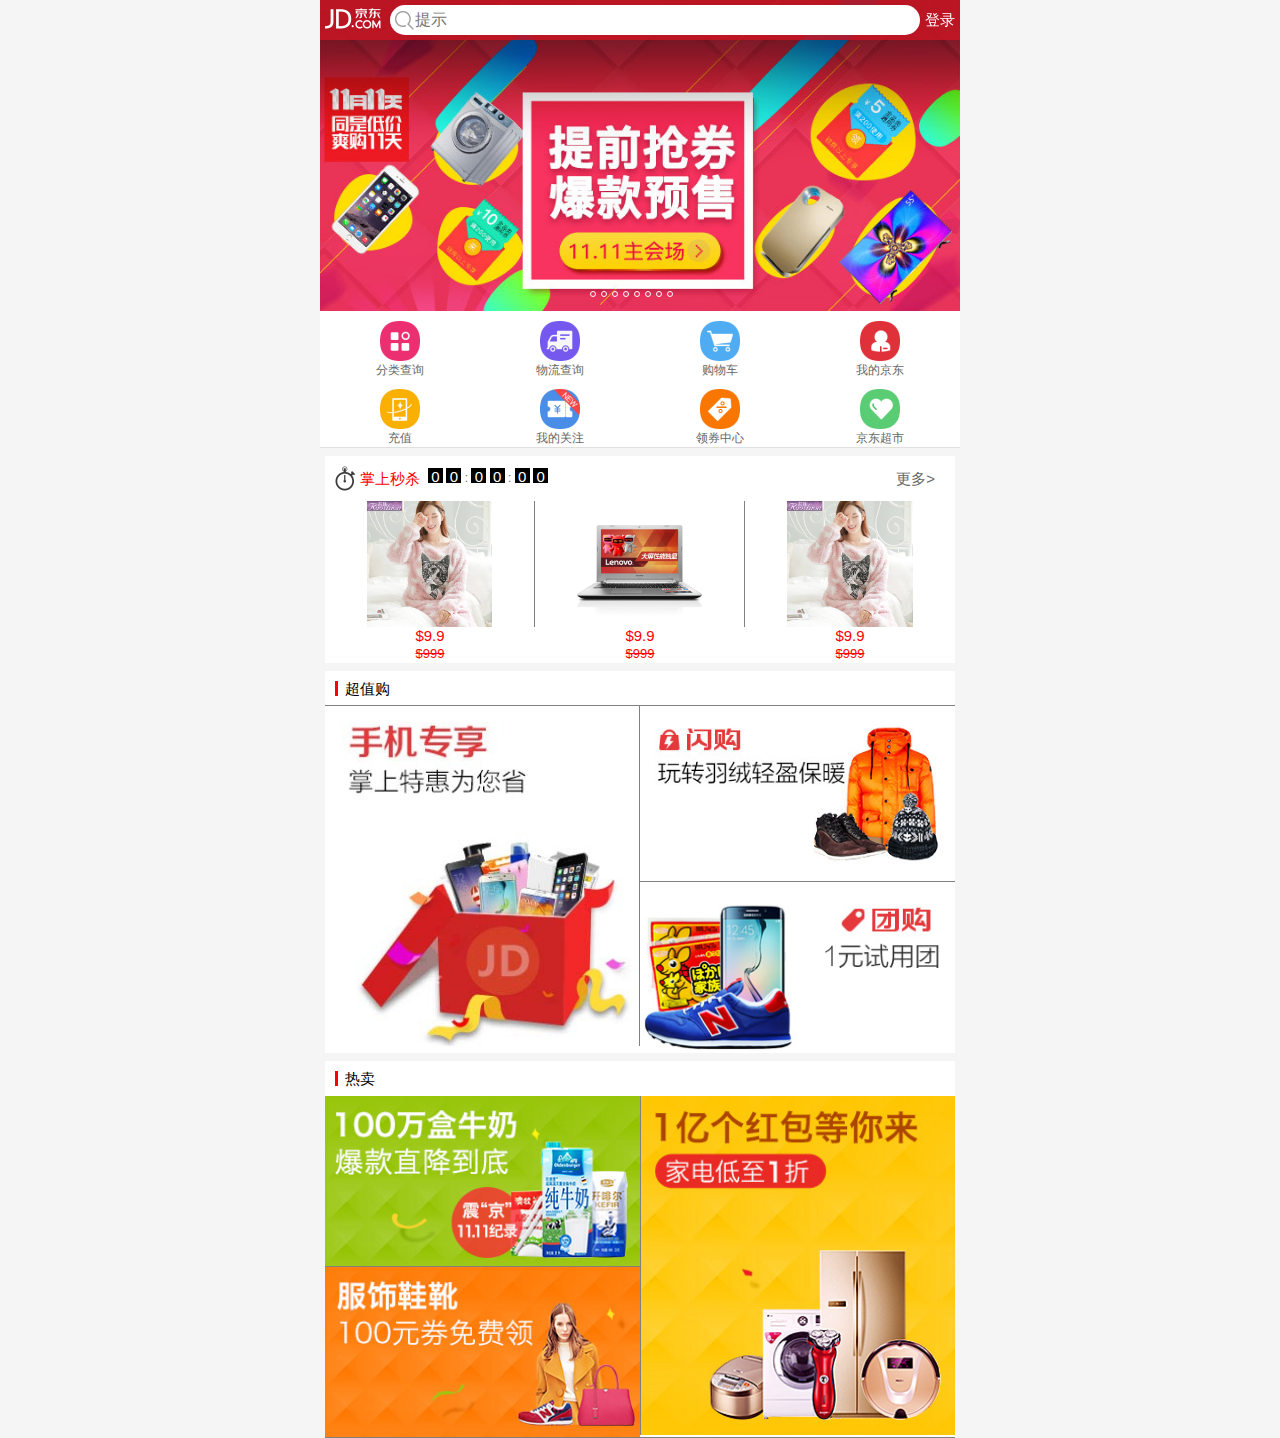
<file: index.html>
<!DOCTYPE html>
<html>
<head>
	<meta charset="utf-8">
	<!-- 适配移动端屏幕 -->
<meta name="viewport" content="width=device-width, initial-scale=1.0, maximum-scale=1.0, user-scalable=0">
	<title>京东</title>
	<link rel="stylesheet" href="css/base.css">
	<link rel="stylesheet" href="css/index.css">
</head>
<body>
	<div class="layout">
	<!-- 头部搜索框 -->
		<header class="header">
		<div class="header_box">
			<div class="icon_logo"></div>
			<form action="">
			<!-- search 页面下端弹出键盘、键盘上有一个搜索的按钮 -->
			<span class="icon_search"></span>
			<input type="search" name="" id="" placeholder="提示"></form>
			<a href="" >登录</a>
		</div>
		</header>
		<!-- /header -->
<!-- banner -->


<!-- ul>(li>img[src="./images/l$.jpg"])*8 -->


		<div class="banner swipe" id='slider'>
<!--                ul>(li>img[src="./images/l$.jpg"])*8 -->
			<ul class='swipe-wrap'>
				<li><img src="./images/l1.jpg" alt=""></li>
				<li><img src="./images/l2.jpg" alt=""></li>
				<li><img src="./images/l3.jpg" alt=""></li>
				<li><img src="./images/l4.jpg" alt=""></li>
				<li><img src="./images/l5.jpg" alt=""></li>
				<li><img src="./images/l6.jpg" alt=""></li>
				<li><img src="./images/l7.jpg" alt=""></li>
				<li><img src="./images/l8.jpg" alt=""></li>
			</ul>
			<ul>
				<li></li>
				<li></li>
				<li></li>
				<li></li>
				<li></li>
				<li></li>
				<li></li>
				<li></li>
			</ul>			
		</div>

<!-- 导航部分 -->
<nav class="nav">
	<ul class="clearfix">
		<li><a href="#">
			<img src="images/nav0.png" alt="">
			<p>分类查询</p>
			</a></li>
		<li><a href="#">
			<img src="images/nav1.png" alt="">
			<p>物流查询</p>
			</a></li>
		<li><a href="#">
			<img src="images/nav2.png" alt="">
			<p>购物车</p>
			</a></li>
		<li><a href="#">
			<img src="images/nav3.png" alt="">
			<p>我的京东</p>
			</a></li>
		<li><a href="#">
			<img src="images/nav4.png" alt="">
			<p>充值</p>
			</a></li>
		<li><a href="#">
			<img src="images/nav5.png" alt="">
			<p>我的关注</p>
			</a></li>
		<li><a href="#">
			<img src="images/nav6.png" alt="">
			<p>领券中心</p>
			</a></li>
		<li><a href="#">
			<img src="images/nav7.png" alt="">
			<p>京东超市</p>
			</a></li>
	</ul>
</nav>

<!-- 商品部分 -->
<main class="product">
	<!-- 秒杀部分 -->
	<section class="secondkill">
		<div class="secondkill_top">
			<span class="icon_time"></span>
			<p>掌上秒杀</p>
			<div class="kill_time">
				<span class="num">0</span>
				<span class="num">0</span>
				<span>:</span>
				<span class="num">0</span>
				<span class="num">0</span>
				<span>:</span>
				<span class="num">0</span>
				<span class="num">0</span>
			</div>
			<a href="" title="">更多></a>
		</div>
		<div class="secondkill_bottom">
			<ul class="clearfix">
				<li><a href="">
					<div class="imgbox">
						<img src="images/detail01.jpg" alt=""></div>
						<p class="new_price">$9.9</p>
						<p class="old_price">$999</p>
					
					</a></li>
				<li><a href="">
					<div class="imgbox">
						<img src="images/detail02.jpg" alt=""></div>
						<p class="new_price">$9.9</p>
						<p class="old_price">$999</p>
						
					</a></li>
				<li><a href="">
					<div class="imgbox">
						<img src="images/detail01.jpg" alt=""></div>

						<p class="new_price">$9.9</p>
						<p class="old_price">$999</p>
					</a></li>


			</ul>
		</div>
	</section>
	<!-- 超值购 -->
	<section class="prduct_box">
		<div class="product_top b_bottom">
			<!-- <span></span> -->
			<p>超值购</p>
		</div>
		
		<div class="product_bottom">
			<ul class="clearfix">
				<li class="p_left b_right"><a href=""><img src="./images/cp1.jpg" alt=""></a></li>
				<li class="p_right b_bottom"><a href=""><img src="./images/cp2.jpg" alt=""></a></li>
				<li class="p_right"><a href=""><img src="./images/cp3.jpg" alt=""></a></li>
			</ul>
		</div>
	</section>
	<!-- 热门活动 -->
		<section class="prduct_box b_bottom">
		<div class="product_top">
			<!-- <span></span> -->
			<p>热卖</p>
		</div>
		
		<div class="product_bottom">
			<ul class="clearfix">
				<li class="p_right b_left"><a href=""><img src="./images/cp4.jpg" alt=""></a></li>
				<li class="p_left b_bottom"><a href=""><img src="./images/cp5.jpg" alt=""></a></li>
				<li class="p_left"><a href=""><img src="./images/cp6.jpg" alt=""></a></li>
			</ul>
		</div>
	</section>
</main>






	</div>
<script src="js/lib/swipe.js"></script>
<script src="js/index.js"></script>

</body>
</html>
</file>
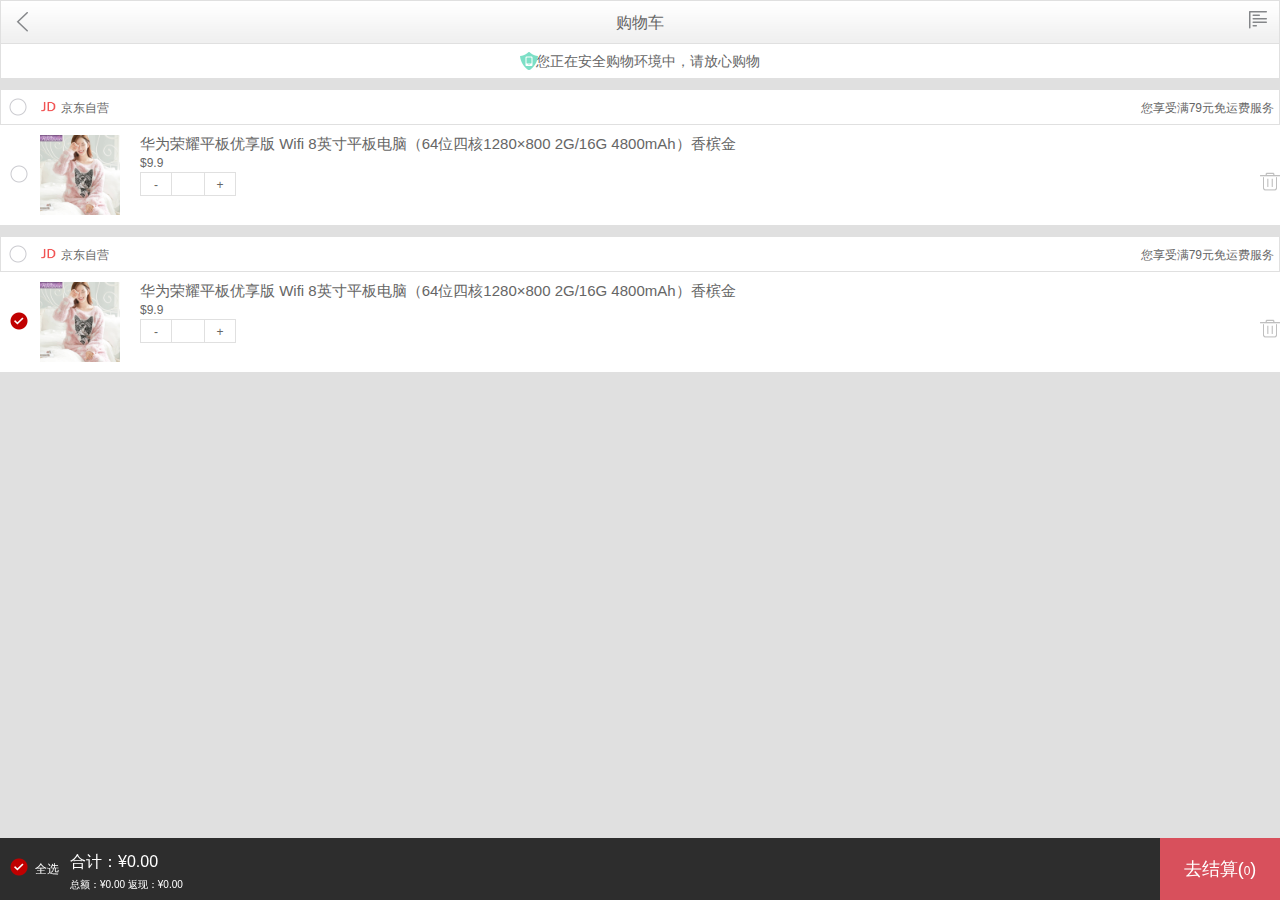
<file: cart.html>
<!DOCTYPE html>
<html>
<head>
	<meta charset="utf-8">
	<!-- 适配移动端屏幕 -->
<meta name="viewport" content="width=device-width, initial-scale=1.0, maximum-scale=1.0, user-scalable=0">
	<title>分类</title>
	<link rel="stylesheet" href="css/base.css">
	<link rel="stylesheet" href="css/cart.css">
</head>
<body>
<div class="box">
<!-- 顶部标题条 -->
	<div class="top_bar">
	<!-- 返回按钮 -->
		<a href="" title=""><i class="icon_back"></i></a>
		<h3> 购物车 </h3>
		<a href="" title=""><i class="icon_menu"></i></a>
	</div>
	<!-- 安全提示信息 -->
	<div class="safe_tip">
		<div class="safe_tip_box">
			<i class="icon_safe"></i>
			<p>您正在安全购物环境中，请放心购物</p>
		</div>
	</div>

<!-- 店铺信息 -->
	<section class="shop">
		<div class="shop_header">
			<div class="check">
				<i class="checkbox"></i>
			</div>
			<div class="shop_msg">
				<img src="images/buy-logo.png" alt="">
				<p class="shop_name">京东自营</p>
				<p class="shop_tip">您享受满79元免运费服务</p>
			</div>
		</div>
		<div class="product clearfix">
			<div class="product_check">
				<i class="checkbox"></i>
			</div>
			<a href=""><img src="./images/detail01.jpg" alt=""></a>
			<div class="product_detail">
				<a href="" class="product_name">
					华为荣耀平板优享版 Wifi 8英寸平板电脑（64位四核1280×800 2G/16G 4800mAh）香槟金
				</a>
				<p class="price">$9.9</p>
				<div  class="options">
					<i class="option_box">-</i>
<!-- tel  弹出的键盘是数字类型 -->
					<input class="option_box" type="tel" name="" value="" placeholder="">
					<i class="option_box">+</i>
				</div>
				<div class="delete_box">
					<i class="delete_top"></i>
					<i class="delete_bottom"></i>
				</div>
			</div>
		</div>
	</section>
<!-- 店铺信息 -->
	<section class="shop">
		<div class="shop_header">
			<div class="check">
				<i class="checkbox"></i>
			</div>
			<div class="shop_msg">
				<img src="images/buy-logo.png" alt="">
				<p class="shop_name">京东自营</p>
				<p class="shop_tip">您享受满79元免运费服务</p>
			</div>
		</div>
		<div class="product clearfix">
			<div class="product_check">
				<i class="checkbox" checked></i>
			</div>
			<a href=""><img src="./images/detail01.jpg" alt=""></a>
			<div class="product_detail">
				<a href="" class="product_name">
					华为荣耀平板优享版 Wifi 8英寸平板电脑（64位四核1280×800 2G/16G 4800mAh）香槟金
				</a>
				<p class="price">$9.9</p>
				<div  class="options">
					<i class="option_box">-</i>
<!-- tel  弹出的键盘是数字类型 -->
					<input class="option_box" type="tel" name="" value="" placeholder="">
					<i class="option_box">+</i>
				</div>
				<div class="delete_box">
					<i class="delete_top"></i>
					<i class="delete_bottom"></i>
				</div>
			</div>
		</div>
	</section>





 <!--订单金额操作-->
    <div class="amount">
        <div class="amount_check">
            <i class="checkbox" checked></i>
            <span>全选</span>
        </div>
        <div class="amount_info">
            <p class="sum">
                合计：&yen;0.00
            </p>
            <p class="other">
                总额：&yen;0.00 返现：&yen;0.00
            </p>
        </div>
        <a href="" class="amount_submit">
            去结算(<span>0</span>)
        </a>
    </div>








<!-- 弹出框 -->
<div class="alert">
	<div class="alert_box">
		<p>您确认删除这件商品吗</p>
		<div class="btn_box">
			<a href="#" title="" class="cancel btn">取消</a>
			<a href="#" title="" class="submit btn">确定</a>
		</div>
	</div>
</div>


<script src="js/lib/zepto.js"></script>
<script src="js/lib/touch.js"></script>
<script src="js/cart.js"></script>

</div>
</body>
</html>
</file>
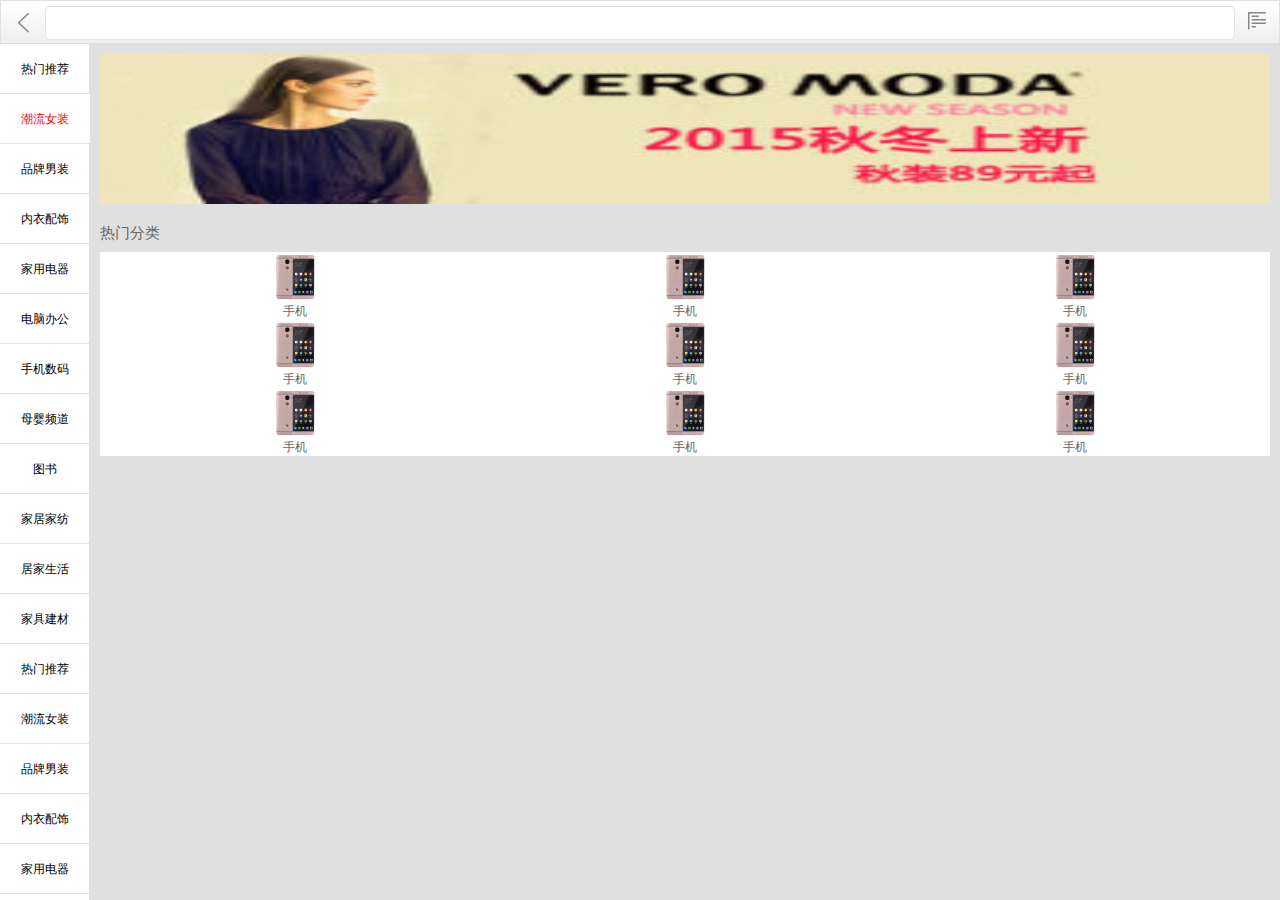
<file: category.html>
<!DOCTYPE html>
<html>
<head>
	<meta charset="utf-8">
	<!-- 适配移动端屏幕 -->
<meta name="viewport" content="width=device-width, initial-scale=1.0, maximum-scale=1.0, user-scalable=0">
	<title>分类</title>
	<link rel="stylesheet" href="css/base.css">
	<link rel="stylesheet" href="css/category.css">
</head>
<body>
<div class="box">
<!-- 顶部搜索条 -->
	<div class="top_bar">
	<!-- 返回按钮 -->
		<a href="" title=""><i class="icon_back"></i></a>
		<form action="">
			<input type="search" name="" value="" >
		</form>
		<a href="" title=""><i class="icon_menu"></i></a>
	</div>

	<!-- 分类 -->
	<div class="category clearfix">
		<div class="category_left">
			<div class="category_left_box">
				 <ul>
                    <li class=""><a href="javascript:;">热门推荐</a></li>
                    <li class="active"><a href="javascript:;">潮流女装</a></li>
                    <li class=""><a href="javascript:;">品牌男装</a></li>
                    <li class=""><a href="javascript:;">内衣配饰</a></li>
                    <li class=""><a href="javascript:;">家用电器</a></li>
                    <li class=""><a href="javascript:;">电脑办公</a></li>
                    <li class=""><a href="javascript:;">手机数码</a></li>
                    <li class=""><a href="javascript:;">母婴频道</a></li>
                    <li class=""><a href="javascript:;">图书</a></li>
                    <li class=""><a href="javascript:;">家居家纺</a></li>
                    <li class=""><a href="javascript:;">居家生活</a></li>
                    <li class=""><a href="javascript:;">家具建材</a></li>
                    <li class=""><a href="javascript:;">热门推荐</a></li>
                    <li class=""><a href="javascript:;">潮流女装</a></li>
                    <li class=""><a href="javascript:;">品牌男装</a></li>
                    <li class=""><a href="javascript:;">内衣配饰</a></li>
                    <li class=""><a href="javascript:;">家用电器</a></li>
                    <li class=""><a href="javascript:;">电脑办公</a></li>
                    <li class=""><a href="javascript:;">手机数码</a></li>
                    <li class=""><a href="javascript:;">母婴频道</a></li>
                    <li class=""><a href="javascript:;">图书</a></li>
                    <li class=""><a href="javascript:;">家居家纺</a></li>
                    <li class=""><a href="javascript:;">居家生活</a></li>
                    <li class=""><a href="javascript:;">家具建材</a></li>
                </ul>
			</div>
		</div>
		<div class="category_right">
			<div class="category_right_box clearfix">
				<a href=""><img src="images/banner_1.jpg" alt=""></a>
				<div class="product">
					<h3>热门分类</h3>
					<!-- <a href="" title="">更多</a> -->
					<ul>
						<li>
							<img src="./images/iphone.png" alt="">
							<p>手机</p>
						</li>
						<li>
							<img src="./images/iphone.png" alt="">
							<p>手机</p>
						</li>
						<li>
							<img src="./images/iphone.png" alt="">
							<p>手机</p>
						</li>
						<li>
							<img src="./images/iphone.png" alt="">
							<p>手机</p>
						</li>
						<li>
							<img src="./images/iphone.png" alt="">
							<p>手机</p>
						</li>
						<li>
							<img src="./images/iphone.png" alt="">
							<p>手机</p>
						</li>
						<li>
							<img src="./images/iphone.png" alt="">
							<p>手机</p>
						</li>
						<li>
							<img src="./images/iphone.png" alt="">
							<p>手机</p>
						</li>
						<li>
							<img src="./images/iphone.png" alt="">
							<p>手机</p>
						</li>
					</ul>
				</div>
				
			</div>
		</div>
	</div>







</div>
</body>
</html>
</file>
<file: css/base.css>
@charset "UTF-8";

/*css 初始化 */
*
{ 
    margin:0; padding:0; 
    box-sizing: border-box;

}
fieldset, img,input,button 
{ 
    border:none; padding:0;margin:0;outline-style:none; 
}
ul, ol 
{ 
    list-style:none; 
}
input 
{ 
    padding-top:0; padding-bottom:0; 
}
select, input 
{ 
    vertical-align:middle;
}
select, input, textarea 
{ 
    font-size:16px; margin:0; 
}

textarea 
{ 
    resize:none; 

} /*防止文本域拖动*/

img 
{
    border:0;	
    vertical-align:middle; 
}  /*  去掉图片低部默认的3像素空白缝隙*/

body {
    font:12px/150% Arial,Verdana,"\5b8b\4f53";
    color:#666;
    background:#fff
}

/*清除浮动*/
.clearfix:before,.clearfix:after 
{
    content:"";
    display:table;
}
.clearfix:after
{
    clear:both;
}
.clearfix
{
    *zoom:1;/*IE/7/6*/
}

a {color:#666; text-decoration:none; }
a:hover{color:#C81623;}
h1,h2,h3,h4,h5,h6 {text-decoration:none;font-weight:normal;font-size:100%;}
s,i,em{font-style:normal;text-decoration:none;}

/* 找到类名开头为icon的标签 */
*[class^="icon"]{
    background: url('../images/sprites.png');
    background-size: 200px 200px;
}

/*底部结束*/



/* 顶部搜索框 */
.top_bar {
    position: fixed;
    height: 44px;
    background: url('../images/header-bg.png') repeat-x;
    background-size: 1px 44px;
    width: 100%;
    border: 1px solid #e0e0e0;
}

/* 返回按钮 */
.top_bar .icon_back{
    background-position: -20px 0;
    width: 20px;
    height: 20px;
    display: block;
    position: absolute;
    top: 12px;
    left: 12px;
}

.top_bar form {
    width: 100%;
    height: 44px;
    padding: 5px 44px;
}

.top_bar form input {
    width: 100%;
    height: 34px;
    border: 1px solid #e0e0e0;
    border-radius: 5px;
}

.top_bar .icon_menu {
    background-position: -60px 0;
    width: 20px;
    height: 24px;
    display: block;
    position: absolute;
    right: 12px;
    top: 10px;
}

/* 购物车标题信息 */
.top_bar h3{
    line-height: 44px;
    font-size: 16px;
    text-align: center;
}
</file>
<file: css/index.css>
body{
	background: rgb(245,245,245);
}

/* 主体布局部分 */
.layout {
	min-width: 300px;
	max-width: 640px;
	/* background: white; */
	margin: 0 auto;
}

/* －－－－－－－－header部分－－－－－－－－－－－ */
.header{
	width: 100%;
	position: fixed;
	top: 0;
	left: 0;
	z-index: 999;
}

.header_box {
	position: relative;
	min-width: 300px;
	max-width: 640px;
	margin: 0 auto;
	/* background: red; */
	background: rgba(201,21,35,0.85);
	height: 40px;
	padding-left: 70px;
	padding-right: 40px;
}

/* logo部分 */
.header_box .icon_logo {

	background-position: 0px -103px;
	width: 60px;
	height: 36px;
	position: absolute;
	left: 5px;
	top: 2px;
}

/* 表单 */
.header form {
	width: 100%;
	/* height:  */
	padding-top: 5px;
}
/* 输入框 */
.header form input {
	width: 100%;
	height: 30px;
	border-radius: 15px;
	padding-left: 25px;
}
/* 搜索图标 */
.header form .icon_search {

	background-position: -60px -109px;
	width: 20px;
	height: 20px;
	position: absolute;
	left: 75px;
	top: 10px;

}
/* 登录按钮 */
.header_box  a{
	display: block;
	position: absolute; /*相对于box设置*/
	right: 0px;
	top: 0px;
	width: 40px;
	height: 40px;
	line-height: 40px;
	text-align: center;
	font-size: 15px;
	color: white;
}


/* －－－－－－－－－－－－－－－－－－－－－－ */
.banner {
	width: 100%;
	overflow: hidden;
	position: relative;
}

.banner ul:first-child{
	width: 800%;
}

.banner ul:first-child li {
	width: 12.5%;
	float: left;
}

.banner ul:first-child li img{
	width: 100%;
	display: block;
}

/* 点点索引 */

.banner ul:last-child{
	width: 100px;
	height: 10px;
	/* background: green; */
	position: absolute;
	left: 50%;
	margin-left: -50px;
	bottom: 10px;

}

.banner ul:last-child li{
	float: left;
	width: 6px;
	height: 6px;
	border: 1px solid white;
	border-radius: 3px;
	margin-left: 5px;
}

.banner ul:last-child li:first-child{
	margin-left: 0;
}

/* 导航部分 */
.nav {
	width: 100%;
	/* padding: 0 20px; */
	background: white;
}

.nav ul {
	width: 100%;
	border-bottom: 1px solid #e0e0e0;
}

.nav ul li {
	width: 25%;
	float: left;
	margin-top: 10px;
}
.nav ul li a {
	/* 图片比较小，可以直接使用text-align 居中 */
	display: block;
	width: 100%;
	height: 100%;
	text-align: center;
}

.nav ul li img{
	width: 40px;
	height: 40px;
}

/* 秒杀部分 */
.product {
	width: 100%;
	padding : 0 5px;
}
.product .secondkill {
	width: 100%;
	background: white;
	margin-top: 8px;

}


.product .secondkill .secondkill_top {
	height: 45px;
}

.secondkill_top .icon_time {
	background: url('../images/seckill-icon.png');
	background-size: 20px 25px;
	display: block;
	width: 20px;
	height: 25px;
	margin-top: 10px;
	margin-left: 10px;
	float: left;
}

.secondkill_top p {
	float: left;
	line-height: 45px;
	color: red;
	font-size: 15px;
	margin-left: 5px;
}

.kill_time {
	float: left;
	margin-left: 8px;
	margin-top: 12px;
}
.kill_time .num {
	display: inline-block;
	width: 15px;
	height: 15px;
	background: black;
	color: white;
	font-size: 15px;
	text-align: center;
}
.secondkill_top a {
	float: right;
	line-height: 45px;
	font-size: 15px;
	margin-right: 20px;
}
.secondkill_bottom{
	width: 100%;
}
.secondkill_bottom ul{
	width: 100%;
}
.secondkill_bottom ul li {
	width: 33.333333%;
	float: left;
	text-align: center;
}
.imgbox{
	width: 100%;
	border-right: 1px solid gray;
}
.secondkill_bottom ul li:last-child .imgbox{
	border-right: none;
}
.secondkill_bottom ul li img {
	width: 60%;
}

/* 价格部分 */
.new_price {
	color: red;
	font-size: 15px;
}

.old_price{
	color: red;
	font-size: 13px;
	text-decoration: line-through;
}

/* 底部盒子 */

.prduct_box {
	width: 100%;
	background: white;
	margin-top: 8px;
}
.product_top {
	width: 100%;
	height: 35px;
	position: relative;
}

.product_top p:before {
	content: "";
	display: block;
	background: red;
	width: 3px;
	height: 15px;
	position: absolute;
	top: 10px;
	left: 10px;
}

.product_top p {
	margin-left: 20px;
	line-height: 35px;
	font-size: 15px;
	color: black;
}


.p_left {
	width: 50%;
	float: left;
}
.p_right {
	width: 50%;
	float: right;
}


.product_bottom a img{
	width: 100%;
}

/* 边框 */
.b_top {
	border-top: 1px solid gray;
}

.b_bottom {
	border-bottom: 1px solid gray;
}

.b_right {
	border-right: 1px solid gray;
}

.b_left {
	border-left: 1px solid gray;
}


/* 轮播图样式 */
.swipe {
	overflow: hidden;
	visibility: hidden;
	position: relative;
}
.swipe-wrap {
	overflow: hidden;
	position: relative;
}
.swipe-wrap > li {
	float: left;
	width: 100%;
	position: relative;
}
</file>
<file: css/cart.css>
body{
	background: #e0e0e0;
}

.top_bar {
	position: static;
}

.safe_tip {
	width: 100%;
	background: white;
	border :  1px solid #e0e0e0;
	border-top: none;
}
.safe_tip .safe_tip_box {
	width: 240px;
	height: 34px;
	line-height: 34px;
	text-align: center;
	font-size: 14px;
	margin: 0 auto;
	position: relative;
}
.icon_safe {
	background: url('../images/safe_icon.png') no-repeat; 
	background-size: 18px 18px;
	display: block;
	width: 18px;
	height: 18px;
	position: absolute;
	top: 8px;
	left: 0;
}

.safe_tip_box p{
	padding-left: 16px;
}


/* checkbox */
.checkbox {
	background: url('../images/shop-icon.png') no-repeat;
	background-size: 50px 100px;
	background-position: 0 0;
	width: 20px;
	height: 20px;
	display: block;
}

.checkbox[checked]{
	background: url('../images/shop-icon.png') no-repeat;
	background-size: 50px 100px;
	background-position: -25px 0;
	width: 20px;
	height: 20px;
	display: block;
}

.shop {
	margin-top: 10px;
	background: white;
}

.shop .shop_header {
	width: 100%;
	height: 36px;
	border: 1px solid #e0e0e0;
	position: relative;
}

.shop_header .check {
	position: absolute;
	top: 8px;
	left: 8px;
}
.shop_msg{
	margin-left: 40px;
	/* text-align: center; */
	line-height:36px ;
}
.shop_msg img{
	width: 15px;
	height: 13px;
	display: block;
	float: left;
	margin-top: 10px;
}

.shop_msg .shop_name{
	float: left;
	margin-left: 5px;
}
.shop_tip {
	float: right;
	margin-right: 5px; 
}






.product {
	margin-top: 10px;
	position: relative;
	padding-bottom: 10px;
	border-bottom: 1px solid #e0e0e0;
}
.product .product_check{
	position: absolute;
	top: 30px;
	left: 10px;
}

.product a img{
	width: 80px;
	height: 80px;
	float: left;
	margin-left: 40px;
}

.product_detail{
	margin-left: 140px;
}

.product_name{
	font-size: 15px;
}

.option_box {
	display: block;
	width: 32px;
	height: 24px;
	border: 1px solid #e0e0e0;
	text-align: center;
	line-height: 24px;
	float: left;
}

.options input {
	border-left: none;
	border-right: none;
}

.delete_box {
	float:  right;
}

.delete_top{
	display: block;
	background: url('../images/delete_up.png') no-repeat;
	background-size: 20px 5px;
	width: 20px;
	height: 5px;
	margin-left: -1px;
}
.delete_bottom {
	display: block;
	background: url('../images/delete_down.png') no-repeat;
	background-size: 18px 18px;
	width: 18px;
	height: 18px;
	margin-top: -3px;
}

 
/* 弹出框 */
.alert {
	display: none;
	position: fixed;
	top: 0;
	left: 0;
	/* width: 100%;
	height: 100%; */
	right: 0;
	bottom: 0;
	background: rgba(0, 0, 0, 0.5);
}

.alert_box {
	padding: 0 5%;

	width: 90%;
	height: 140px;
	background-color: white;
	border-radius: 5px;
	border: 1px solid #e0e0e0;
	margin: 0 auto;
}

.alert_box p {
	line-height: 75px;
	font-size: 18px;
	text-align: center;
	border-bottom: 1px solid #e0e0e0;	
}
.btn {
	margin-top: 10px;
	display: block;
	width: 45%;
	height: 36px;
	border: 1px solid #e0e0e0;
	border-radius: 3px;
	text-align: center;
	line-height: 36px;
}
.btn_box .cancel {
	float: left;

}
.btn_box .submit {
	float: right;
	background-color: #d8505c;
	color: white;
}




/*金额操作*/
.amount{
    position: fixed;
    left: 0;
    bottom: 0;
    height:62px;
    background: rgba(0,0,0,0.8);
    width: 100%;
}
/*金额操作的盒子*/
.amount .amount_check{
    position: absolute;
    width: 80px;
    line-height: 62px;
}
.amount .amount_check .checkbox{
    position: absolute;
    top: 20px;
    left: 10px;
}
/*全选*/
.amount .amount_check span{
    padding-left: 35px;
    color: #fff;
}
/*金额信息*/
.amount .amount_info{
    padding-left: 70px;
    padding-right: 80px;
    height: 62px;
    color: #fff;
}
/*金额信息*/
.amount .amount_info .sum{
    font-size: 16px;
    margin-top: 15px;
}
/*金额信息*/
.amount .amount_info .other{
    font-size: 10px;
    margin-top: 5px;
}
/*结算按钮*/
.amount .amount_submit{
    height: 62px;
    width: 120px;
    padding: 0 2px;
    text-align: center;
    line-height: 62px;
    color: #fff;
    background: #d8505c;
    font-size: 18px;
    position: absolute;
    top: 0;
    right: 0;
}
/*结算按钮数量*/
.amount .amount_submit span{
    font-size: 12px;
}
</file>
<file: css/category.css>
body{
	width: 100%;
	height: 100%;
	position: absolute;
	background: blue;
}


.box {
	width: 100%;
	height: 100%;
}

/* 分类 */
.category {
	width: 100%;
	height: 100%;
	padding-top: 44px;
	background: white;
}


.category .category_left {
	height: 100%;
	width: 90px;
	background: green;
	float: left;
	overflow: hidden;
}

.category .category_right {
	height: 100%;
	width: 100%;
	padding-left: 90px;
}


.category_left_box li a {
	display: block;
	height: 50px;
	line-height: 50px;
	text-align: center;
	border-bottom: 1px solid #e0e0e0;
	border-right: 1px solid #e0e0e0;
	background: white;
	color: black;
}
.category_left_box .active a {
	color: red;
	border-right: none;
}
.category_right_box {
	width: 100%;
	height: 100%;
	/* background: pink; */
	background: #e0e0e0;
	overflow: hidden;

}

.category_right_box a img{
	width: 100%;
	height: 170px;
	padding: 10px;
}

.product {
	padding: 10px;
}

.category_right_box  h3 {
	margin-bottom: 10px;
	font-size: 15px;
}
/* .category_right_box a  {
	margin-bottom: 10px;
	font-size: 15px;
	float:right;
	display: block;
}
 */
 .product li {
 	float: left;
 	width: 33.33%;
 	text-align: center;
 	background: white;

 }

.product img {
	width: 50px;
	height: 50px;
}
</file>
